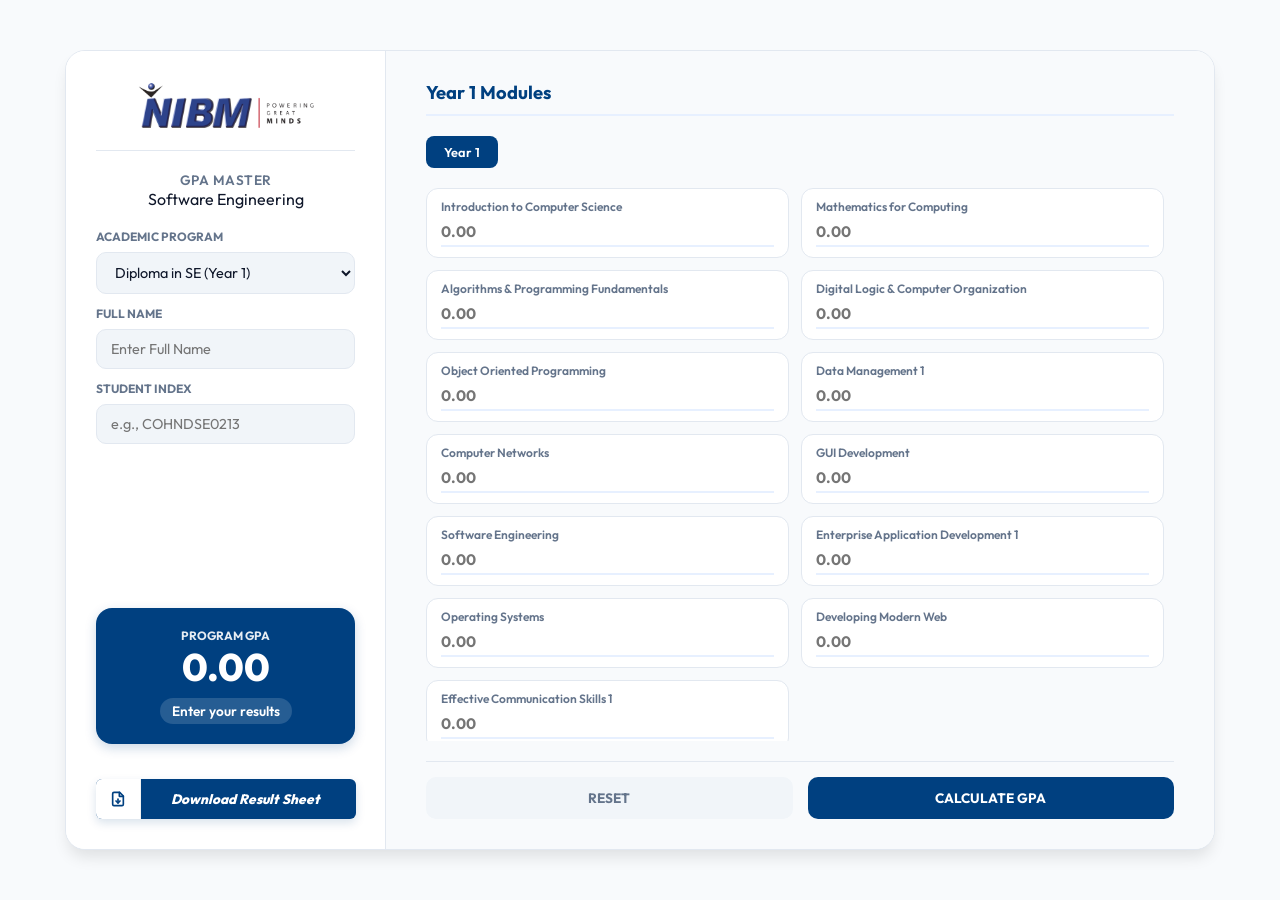
<file: index.html>
<!DOCTYPE html>
<html lang="en">
<head>
    <meta charset="UTF-8">
    <meta name="viewport" content="width=device-width, initial-scale=1.0">
    <title>NIBM GPA Master | Academic Pathway</title>
    <link rel="stylesheet" href="style.css">
    <link rel="icon" type="image/png" href="nibm.png">
</head>
<body>
    <div class="container no-print">
        <div class="left-box">
            <div class="logo-container">
                <img src="nibm.png" alt="NIBM Logo">
            </div>
            
            <div class="subtitle">
                <h3>GPA Master</h3>
                <p>Software Engineering</p>
            </div>

            <div class="sidebar-form">
                <div class="program-selector">
                    <label for="program">Academic Program</label>
                    <div class="select-wrapper">
                        <select id="program">
                            <option value="diploma">Diploma in SE (Year 1)</option>
                            <option value="hnd">HND in SE (Year 1 & 2)</option>
                            <option value="degree">BSc (Hons) SE (4 Years)</option>
                        </select>
                    </div>
                </div>

                <div class="name-input">
                    <label for="student-name">Full Name</label>
                    <input type="text" id="student-name" placeholder="Enter Full Name" maxlength="50">
                </div>

                <div class="index-input">
                    <label for="index-no">Student Index</label>
                    <input type="text" id="index-no" placeholder="e.g., COHNDSE0213" maxlength="20">
                </div>
            </div>

            <div class="gpa-display-card">
                <h2>Program GPA</h2>
                <span class="gpa" id="display-gpa">0.00</span>
                <div id="result-text">Enter your results</div>
            </div>

            <button type="button" class="download-btn-split" id="download-report-btn">
                <div class="icon-box">
                    <svg xmlns="http://www.w3.org/2000/svg" width="16" height="16" viewBox="0 0 24 24" fill="none" stroke="var(--primary)" stroke-width="2.5" stroke-linecap="round" stroke-linejoin="round"><path d="M14.5 2H6a2 2 0 0 0-2 2v16a2 2 0 0 0 2 2h12a2 2 0 0 0 2-2V7.5L14.5 2z"/><polyline points="14 2 14 8 20 8"/><path d="M12 18v-6"/><polyline points="9 15 12 18 15 15"/></svg>
                </div>
                <div class="text-box">Download Result Sheet</div>
            </button>
        </div>

        <div class="content">
            <div class="content-header">
                <h2 class="form-title" id="page-title">Year 1 Modules</h2>
            </div>
            
            <div class="year-tabs" id="year-tabs">
                <button class="year-tab active" data-year="1">Year 1</button>
                <button class="year-tab" data-year="2" style="display:none">Year 2</button>
                <button class="year-tab" data-year="3" style="display:none">Year 3</button>
                <button class="year-tab" data-year="4" style="display:none">Year 4</button>
            </div>

            <div class="inputs-container" id="inputs-container">
                <!-- Modules injected via JS -->
            </div>

            <div class="actions">
                <button type="button" class="btn btn-secondary" id="reset-btn">Reset</button>
                <button type="button" class="btn btn-primary" id="calculate-btn">Calculate GPA</button>
            </div>
        </div>
    </div>

    <!-- Hidden Report Template for Printing -->
    <div id="report-template" class="print-only">
        <header>
            <img src="nibm.png" class="report-logo" alt="NIBM Logo">
            <div class="report-header-text">
                <h1>Academic Transcript Summary</h1>
                <p>NIBM National Institute of Business Management</p>
            </div>
        </header>

        <section class="student-info">
            <div class="info-row">
                <span class="label">Student Name:</span>
                <span class="value" id="report-name">Not Provided</span>
            </div>
            <div class="info-row">
                <span class="label">Student Index:</span>
                <span class="value" id="report-index">Not Provided</span>
            </div>
            <div class="info-row">
                <span class="label">Pathway:</span>
                <span class="value" id="report-pathway">Software Engineering</span>
            </div>
            <div class="info-row">
                <span class="label">Date Generated:</span>
                <span class="value" id="report-date">2024-04-07</span>
            </div>
        </section>

        <table class="report-table">
            <thead>
                <tr>
                    <th>Year</th>
                    <th>Module Name</th>
                    <th>GPA</th>
                </tr>
            </thead>
            <tbody id="report-table-body">
                <!-- Filled via JS -->
            </tbody>
        </table>

        <div class="report-summary">
            <div class="final-gpa-box">
                <span class="final-label">Cumulative GPA</span>
                <span class="final-value" id="report-final-gpa">0.00</span>
            </div>
            <div class="performance-badge" id="report-badge">Enter Results</div>
        </div>

        <footer>
            <p>This is a computer-generated summary of academic results from NIBM GPA Master.</p>
        </section>
    </div>

    <script src="calculator.js"></script>
</body>
</html>
</file>
<file: style.css>
@import url('https://fonts.googleapis.com/css2?family=Outfit:wght@100..900&display=swap');

:root {
    --primary: #004080;
    --primary-light: #e7f0ff;
    --secondary: #64748b;
    --bg-main: #f8fafc;
    --bg-sidebar: #ffffff;
    --card-bg: #ffffff;
    --text-main: #0f172a;
    --text-muted: #64748b;
    --border-color: #e2e8f0;
    --accent: #ef4444;
    --shadow-soft: 0 4px 6px -1px rgba(0, 0, 0, 0.1), 0 2px 4px -2px rgba(0, 0, 0, 0.1);
    --shadow-header: 0 10px 15px -3px rgba(0, 0, 0, 0.1);
}

* {
    margin: 0;
    padding: 0;
    box-sizing: border-box;
    font-family: 'Outfit', sans-serif;
}

body {
    min-height: 100vh;
    display: flex;
    justify-content: center;
    align-items: center;
    background-color: var(--bg-main);
    color: var(--text-main);
    padding: 20px;
}

.container {
    width: 100%;
    max-width: 1150px;
    height: 800px;
    background: var(--card-bg);
    border-radius: 20px;
    display: flex;
    overflow: hidden;
    box-shadow: var(--shadow-header);
    border: 1px solid var(--border-color);
}

/* Sidebar / Left Box */
.left-box {
    width: 320px;
    background: var(--bg-sidebar);
    border-right: 1px solid var(--border-color);
    display: flex;
    flex-direction: column;
    padding: 30px;
    gap: 20px;
}

.logo-container {
    width: 100%;
    display: flex;
    justify-content: center;
    padding-bottom: 20px;
    border-bottom: 1px solid var(--border-color);
}

.logo-container img {
    max-width: 180px;
    height: auto;
    object-fit: contain;
}

.subtitle {
    text-align: center;
}

.subtitle h3 {
    font-size: 0.85rem;
    font-weight: 600;
    color: var(--text-muted);
    text-transform: uppercase;
    letter-spacing: 0.5px;
}

.sidebar-form {
    display: flex;
    flex-direction: column;
    gap: 12px;
}

.program-selector, .name-input, .index-input {
    display: flex;
    flex-direction: column;
    gap: 8px;
}

.program-selector label, .name-input label, .index-input label {
    font-size: 0.75rem;
    font-weight: 700;
    color: var(--text-muted);
    text-transform: uppercase;
}

.select-wrapper {
    position: relative;
}

.program-selector select, .name-input input, .index-input input {
    width: 100%;
    background: #f1f5f9;
    border: 1px solid var(--border-color);
    border-radius: 10px;
    padding: 10px 14px;
    color: var(--text-main);
    font-size: 0.9rem;
    outline: none;
    transition: all 0.2s ease;
}

.program-selector select:focus, .index-input input:focus {
    border-color: var(--primary);
    background: white;
}

.gpa-display-card {
    margin-top: auto;
    background: var(--primary);
    border-radius: 16px;
    padding: 20px;
    text-align: center;
    color: white;
    box-shadow: 0 4px 12px rgba(0, 64, 128, 0.2);
}

.gpa-display-card h2 {
    font-size: 0.75rem;
    text-transform: uppercase;
    margin-bottom: 5px;
    opacity: 0.9;
}

.gpa-display-card .gpa {
    font-size: 2.4rem;
    font-weight: 800;
    line-height: 1;
}

.gpa-display-card #result-text {
    margin-top: 12px;
    font-size: 0.85rem;
    font-weight: 600;
    background: rgba(255, 255, 255, 0.15);
    padding: 4px 12px;
    border-radius: 50px;
    display: inline-block;
}

.download-btn-split {
    align-self: center;
    display: flex;
    width: 260px !important;
    height: 40px !important;
    margin-top: 15px;
    background: var(--primary) !important;
    border: none !important;
    border-radius: 6px !important;
    overflow: hidden;
    cursor: pointer;
    transition: all 0.2s ease;
    padding: 0 !important;
    box-shadow: 0 4px 10px rgba(0, 64, 128, 0.15);
}

.download-btn-split .icon-box {
    background: white;
    width: 45px;
    height: 100%;
    display: flex;
    align-items: center;
    justify-content: center;
    border-right: 1px solid rgba(0,0,0,0.05);
}

.download-btn-split .text-box {
    flex: 1;
    height: 100%;
    display: flex;
    align-items: center;
    justify-content: center;
    color: white;
    font-size: 0.85rem;
    font-weight: 800;
    font-style: italic;
    padding-right: 5px;
}

.download-btn-split:hover {
    transform: translateY(-2px);
    box-shadow: 0 6px 15px rgba(0, 64, 128, 0.25);
    background: #003366 !important;
}

.download-btn-split:active {
    transform: translateY(0);
}

.download-btn:hover {
    background: #fff1f2 !important;
    border-color: #be123c !important;
    color: #be123c !important;
    transform: translateY(-1px);
    box-shadow: 0 4px 12px rgba(225, 29, 72, 0.1);
}

/* Content Area */
.content {
    flex: 1;
    display: flex;
    flex-direction: column;
    padding: 30px 40px;
    background-color: var(--bg-main);
}

.content-header {
    display: flex;
    justify-content: space-between;
    align-items: center;
    margin-bottom: 20px;
    border-bottom: 2px solid var(--primary-light);
    padding-bottom: 10px;
}

.form-title {
    font-size: 1.15rem;
    font-weight: 700;
    color: var(--primary);
}

.year-tabs {
    display: flex;
    gap: 8px;
    margin-bottom: 20px;
}

.year-tab {
    padding: 8px 18px;
    border-radius: 8px;
    background: #e2e8f0;
    border: none;
    color: var(--text-muted);
    cursor: pointer;
    font-weight: 600;
    font-size: 0.8rem;
    transition: all 0.2s ease;
}

.year-tab.active {
    background: var(--primary);
    color: white;
}

.inputs-container {
    display: grid;
    grid-template-columns: repeat(auto-fill, minmax(280px, 1fr));
    gap: 12px;
    overflow-y: auto;
    padding-right: 10px;
}

.input-group {
    background: white;
    border: 1px solid var(--border-color);
    border-radius: 12px;
    padding: 10px 14px;
    display: flex;
    flex-direction: column;
    gap: 4px;
}

.input-group label {
    font-size: 0.75rem;
    color: var(--text-muted);
    font-weight: 600;
}

.input-group input {
    width: 100%;
    padding: 4px 0;
    border: none;
    border-bottom: 2px solid var(--primary-light);
    font-size: 0.95rem;
    font-weight: 700;
    color: var(--primary);
    outline: none;
    background: transparent;
}

.actions {
    display: flex;
    gap: 15px;
    margin-top: 20px;
    padding-top: 15px;
    border-top: 1px solid var(--border-color);
}

.btn {
    flex: 1;
    padding: 12px;
    border-radius: 10px;
    border: none;
    font-size: 0.85rem;
    font-weight: 700;
    cursor: pointer;
    transition: all 0.2s ease;
    text-transform: uppercase;
}

.btn-primary {
    background: var(--primary);
    color: white;
}

.btn-secondary {
    background: #f1f5f9;
    color: var(--secondary);
}

/* Print Only Styles */
.print-only { display: none; }

@media print {
    .no-print { display: none !important; }
    .print-only { display: block !important; }
    body { background: white; padding: 0; }
    #report-template { padding: 40px; }
    header { display: flex; align-items: center; gap: 30px; margin-bottom: 30px; border-bottom: 2px solid var(--primary); padding-bottom: 20px; }
    .report-logo { height: 60px; }
    .report-header-text h1 { font-size: 22pt; color: var(--primary); margin: 0; }
    .student-info { display: grid; grid-template-columns: 1fr 1fr; gap: 15px; margin-bottom: 25px; padding: 15px; background: #f8fafc; border-radius: 10px; }
    .info-row { display: flex; gap: 8px; font-size: 11pt; }
    .info-row .label { font-weight: 700; }
    .report-table { width: 100%; border-collapse: collapse; margin-bottom: 30px; }
    .report-table th { background: var(--primary); color: white; text-align: left; padding: 10px; font-size: 11pt; }
    .report-table td { padding: 8px; border-bottom: 1px solid #eee; font-size: 10pt; }
    .report-summary { display: flex; justify-content: space-between; align-items: center; padding: 20px; border: 2px solid var(--primary); border-radius: 12px; }
    .final-value { font-size: 32pt; font-weight: 800; color: var(--primary); }
    .performance-badge { font-size: 14pt; font-weight: 700; padding: 8px 20px; border-radius: 50px; color: white; background: var(--primary); }
    footer { position: fixed; bottom: 20px; left: 0; right: 0; text-align: center; font-size: 9pt; color: #888; border-top: 1px solid #eee; padding-top: 10px; }
}

@media (max-width: 950px) {
    .container { flex-direction: column; height: auto; }
    .left-box { width: 100%; border-right: none; border-bottom: 1px solid var(--border-color); }
}
</file>
